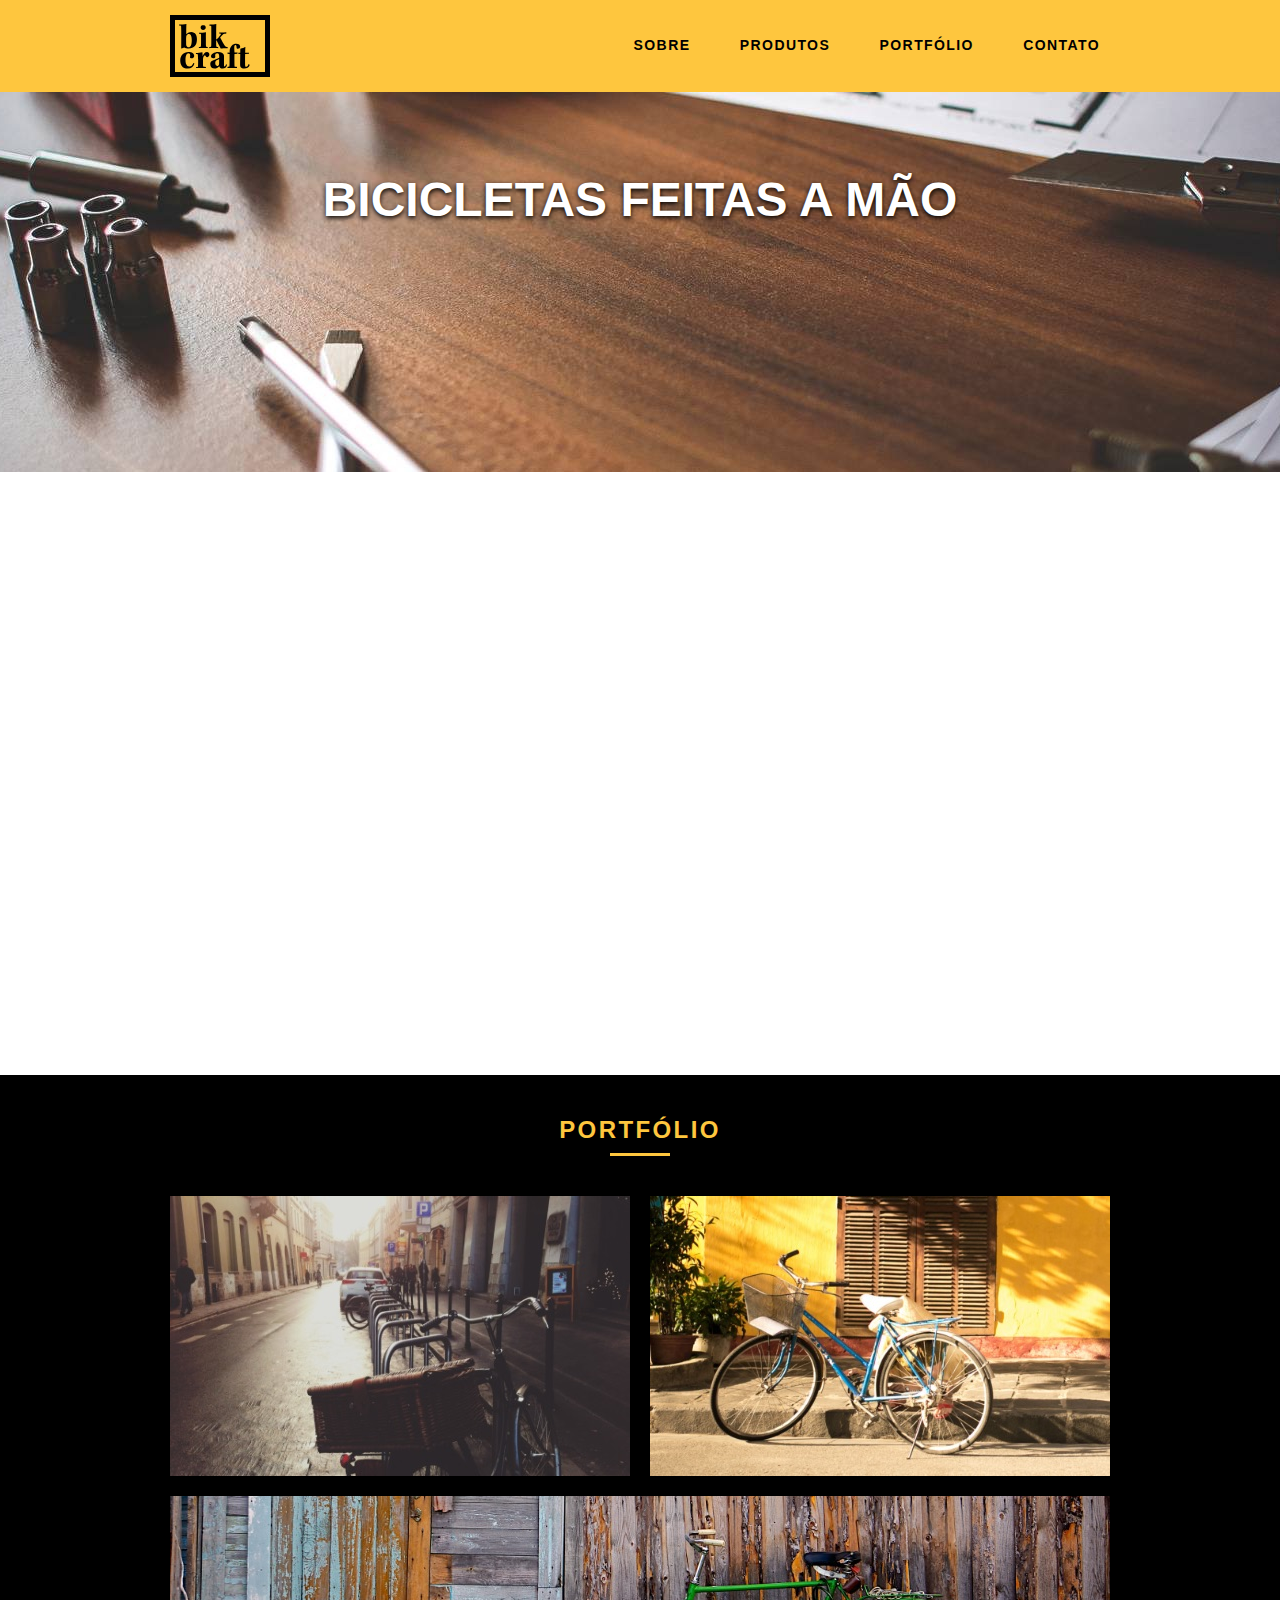
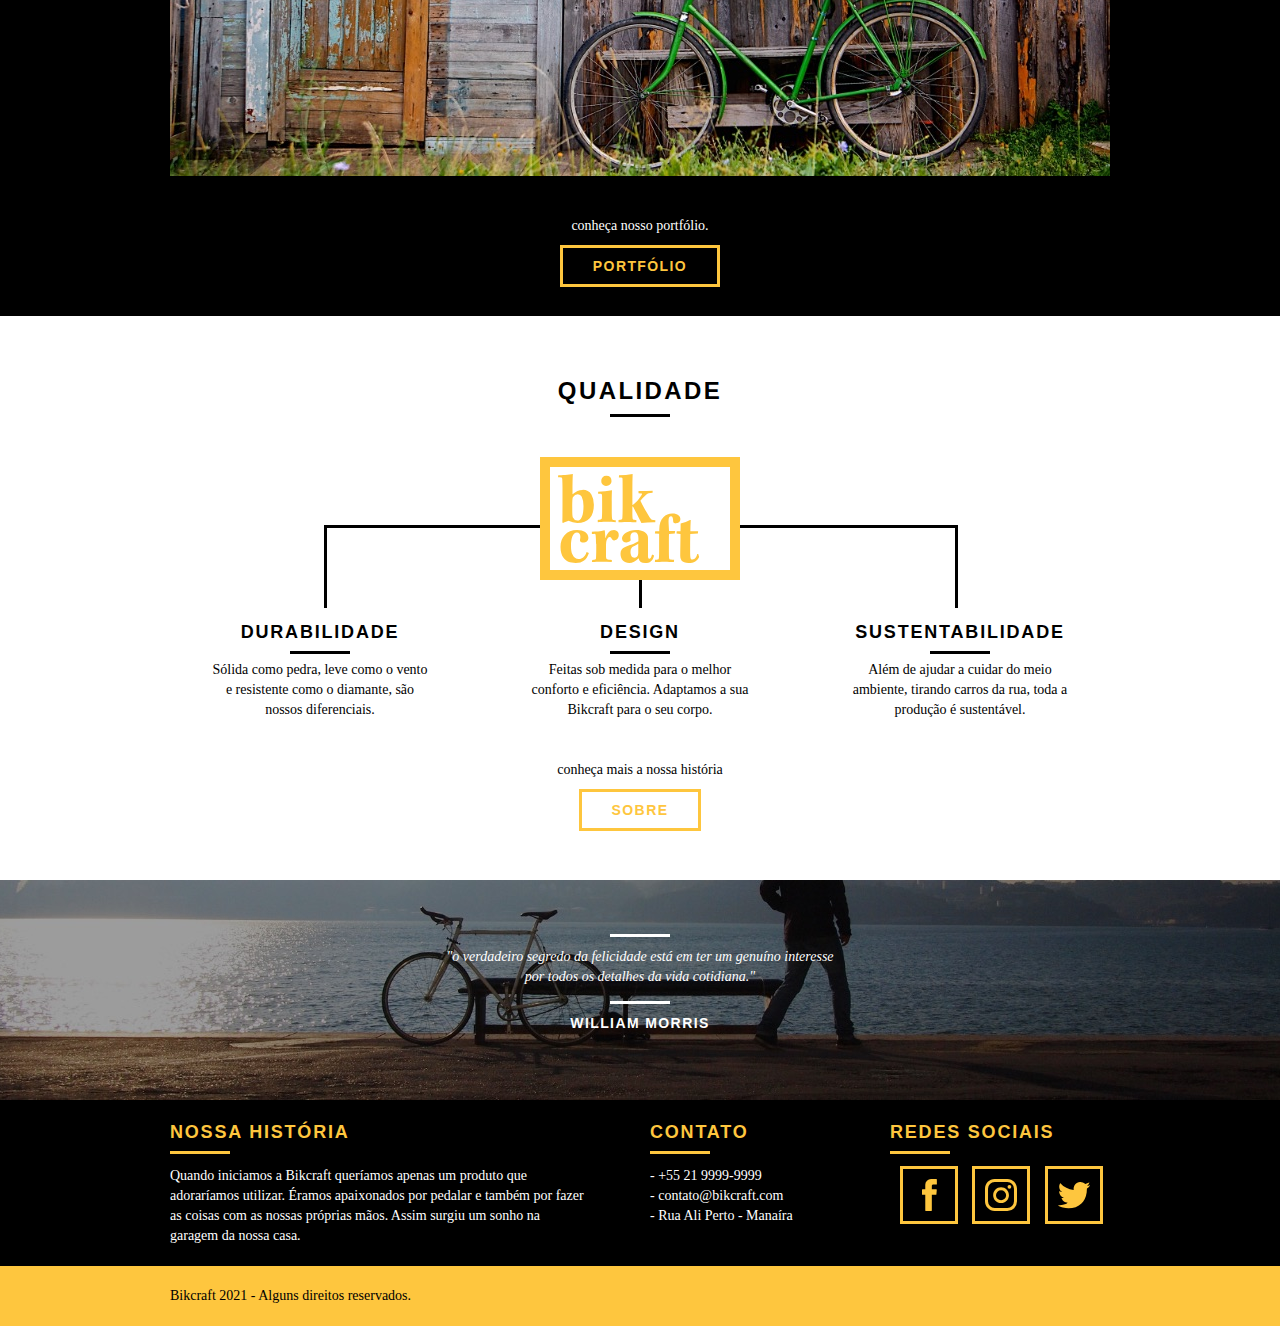
<file: index.html>
<!DOCTYPE html>
<html lang="pt-br">
<head>
    <meta charset="UTF-8">

    <meta name="description" content="Compre a sua bicicleta personalizada na Bikcraft. Possuímos modelos Passeio, Retrô e Esporte.">

	<meta property="og:type" content="website"/>
	<meta property="og:title" content="Bikcraft - Bicicletas Personalizadas"/>
	<meta property="og:description" content="Compre a sua bicicleta personalizada na Bikcraft. Possuímos modelos Passeio, Retrô e Esporte."/>
	<meta property="og:url" content="http://bikcraft.com"/>
	<meta property="og:image" content="http://bikcraft.com/img/og-image.png"/>

    <link rel="shortcut icon" href="seo/favicon.ico">

    <meta name="viewport" content="width=device-width, initial-scale=1.0">
    <link rel="stylesheet" href="css/normalize.css">
    <link rel="stylesheet" href="css/reset.css">
    <link rel="stylesheet" href="css/grid.css">
    <link rel="stylesheet" href="css/style.css">
    <link rel="stylesheet" href="css/responsivo.css">
    <script>document.documentElement.classList.add("js");</script>

    <title>Bikcraft - Bicicletas Personalizadas</title>
</head>
<body>

    <header class="header">
        <div class="container">
            <a href="index.html" class="grid-4">
                <img src="img/bikcraft.svg" alt="Bikcraft">
            </a>
            <nav class="grid-12 header_menu">
                <ul>
                    <li><a href="sobre.html">Sobre</a></li>
                    <li><a href="produtos.html">Produtos</a></li>
                    <li><a href="portfolio.html">Portfólio</a></li>
                    <li><a href="contato.html">Contato</a></li>
                </ul>
            </nav>
        </div>
    </header>

    <section class="introducao">
        <div class="container">
            <h1 data-anime="400" class="fadeInDown">Bicicletas Feitas a Mão</h1>
            <blockquote data-anime="800" class="fadeInDown quote-externo">
                <p>"não tenha nada em sua casa que você não considere útil ou acredita ser bonito"</p>
                <cite>WILLIAM MORRIS</cite>
            </blockquote>
            <a data-anime="1200" href="produtos.html" class="btn">Orçamento</a>
        </div>
    </section>
    <!-- Fecha Introdução -->

    <section class="produtos container fadeInDown" data-anime="1200">
        <h2 class="subtitulo">Produtos</h2>
        <ul class="produtos_lista">
            <li class="grid-1-3">
                <div class="produtos_icone">
                <img src="img/produtos/passeio.svg" alt="Bikecraft Passeio"> 
                </div>
                <h3>PASSEIO</h3>
                <p>Muito melhor do que passear pela orla a vidros fechados.</p>
            </li>
            <li class="grid-1-3">
                <div class="produtos_icone">
                <img src="img/produtos/esporte.svg" alt="Bikecraft Passeio"> 
                </div>
                <h3>ESPORTE</h3>
                <p>Mais rápida do que Forrest Gump, ninguém vai pegar você.</p>
            </li>
            <li class="grid-1-3">
                <div class="produtos_icone">
                <img src="img/produtos/retro.svg" alt="Bikecraft Passeio"> 
                </div>
                <h3>RETRO</h3>
                <p>O passado volta para lembrarmos o que devemos fazer no futuro.</p>
            </li>
        </ul>

        <div class="call">
            <p>clique aqui e veja os detalhes dos produtos</p>
            <a href="produtos.html" class="btn btn-preto">Produtos</a>
        </div>
    </section>
    <!-- Fecha Produtos -->
    
    <section class="portfolio">
        <div class="container">
            <h2 class="subtitulo">Portfólio</h2>
            <ul class="portfolio_lista">
                <li class="grid-8"><img src="img/portfolio/retro.jpg" alt="Bicicleta Retro"></li>
                <li class="grid-8"><img src="img/portfolio/passeio.jpg" alt="Bicicleta Passeio"></li>
                <li class="grid-16"><img src="img/portfolio/esporte.jpg" alt="Bicicleta Esporte"></li>
            </ul>
            <div class="call">
                <p>conheça nosso portfólio.</p>
                <a href="portfolio.html" class="btn">Portfólio</a>
            </div>
        </div>
    </section>
    <!-- Fecha Portfólio-->

    <section class="qualidade container">
        <div class="container">
            <h2 class="subtitulo">Qualidade</h2>
            <img src="img/bikcraft-qualidade.svg" alt="Bikcraft">
            <ul class="qualidade_lista">
                <li class="grid-1-3">
                    <h3>Durabilidade</h3>
                    <p>Sólida como pedra, leve como o vento e resistente como o diamante, são nossos diferenciais.</p>
                </li>
                <li class="grid-1-3">
                    <h3>Design</h3>
                    <p>Feitas sob medida para o melhor conforto e eficiência. Adaptamos a sua Bikcraft para o seu corpo.</p>
                </li>
                <li class="grid-1-3">
                    <h3>Sustentabilidade</h3>
                    <p>Além de ajudar a cuidar do meio ambiente, tirando carros da rua, toda a produção é sustentável.</p>
                </li>
            </ul>
            <div class="call">
                <p>conheça mais a nossa história</p>
                <a href="sobre.html" class="btn btn-preto">Sobre</a>
            </div>
        </div>
    </section>
    <!-- Fecha Qualidade-->

    <div class="quebra">
        <blockquote class="quote-externo container">
            <p>"o verdadeiro segredo da felicidade está em ter um genuíno interesse por todos os detalhes da vida cotidiana."</p>
            <cite>WILLIAM MORRIS</cite>
        </blockquote>
    </div>
    <!-- Fecha Quebra-->

    <footer>
        <div class="footer">
            <div class="container">
                <div class="grid-8 footer_historia">
                    <h3>Nossa História</h3>
                    <p>Quando iniciamos a Bikcraft queríamos apenas um produto que adoraríamos utilizar. Éramos apaixonados por pedalar e também por fazer as coisas com as nossas próprias mãos. Assim surgiu um sonho na garagem da nossa casa.</p>
                </div>
                <div class="grid-4 footer_contato">
                    <h3>Contato</h3>
                    <ul>
                        <li>- +55 21 9999-9999</li>
                        <li>- contato@bikcraft.com</li>
                        <li>- Rua Ali Perto - Manaíra</li>
                    </ul>
                </div>
                <div class="grid-4 footer_redes">
                    <h3>Redes Sociais</h3>
                    <ul>
                        <li><a href="http://facebook.com" target="_blank"><img src="img/redes-sociais/facebook.svg" alt="Facebook Bikcraft"></a></li>
                        <li><a href="http://instagram.com" target="_blank"><img src="img/redes-sociais/instagram.svg" alt="Instagram Bikcraft"></a></li>
                        <li><a href="http://twitter.com" target="_blank"><img src="img/redes-sociais/twitter.svg" alt="Twitter Bikcraft"></a></li>
                    </ul>
                </div>
            </div>
        </div>
        <!-- Fecha Footer -->

        <div class="copyright">
            <div class="container">
                <p class="grid-16">Bikcraft 2021 - Alguns direitos reservados.</p>
            </div>

        </div>
    </footer>


    <script src="js/simple-anime.js"></script>
    <script src="js/script.js"></script>
</body>
</html>
</file>
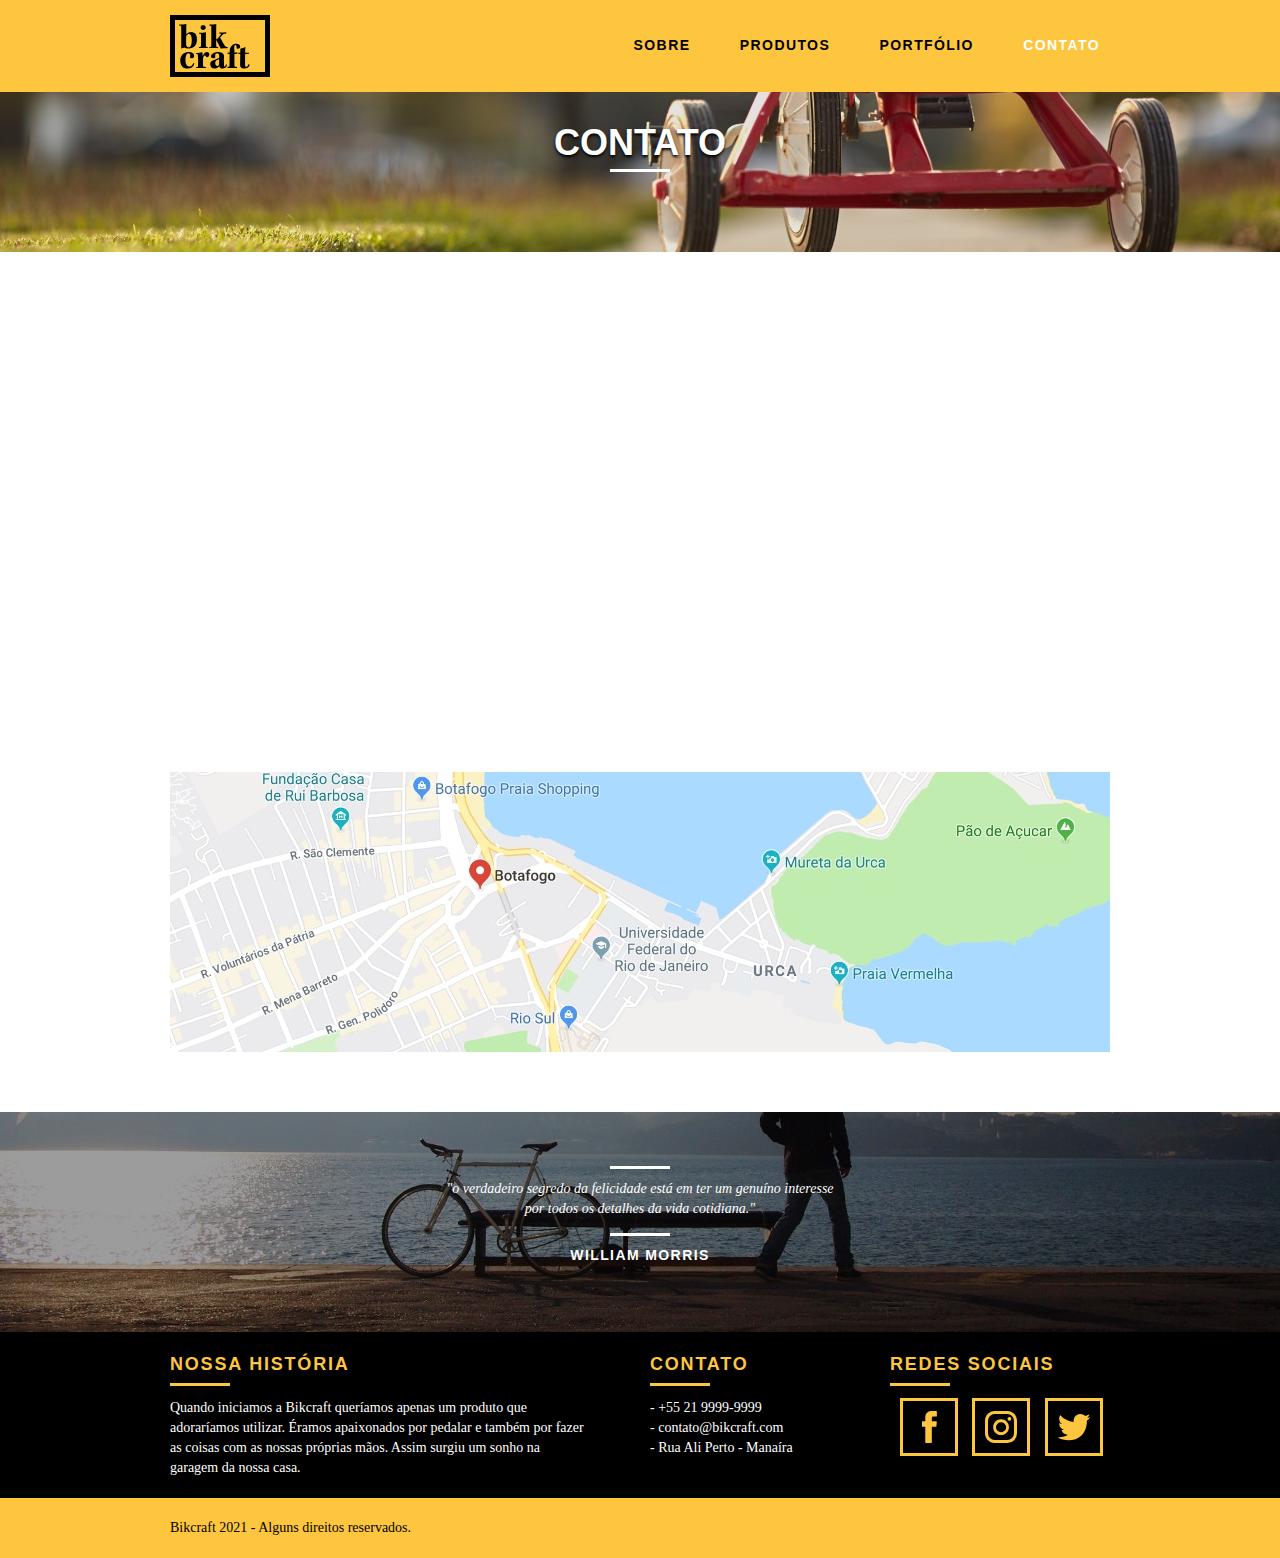
<file: contato.html>
<!DOCTYPE html>
<html lang="pt-br">
<head>
    <meta charset="UTF-8">

    <meta name="description" content="Compre a sua bicicleta personalizada na Bikcraft. Possuímos modelos Passeio, Retrô e Esporte.">

	<meta property="og:type" content="website"/>
	<meta property="og:title" content="Bikcraft - Contato - 83 9999-9999"/>
	<meta property="og:description" content="Compre a sua bicicleta personalizada na Bikcraft. Possuímos modelos Passeio, Retrô e Esporte."/>
	<meta property="og:url" content="http://bikcraft.com/contato.html"/>
	<meta property="og:image" content="http://bikcraft.com/img/og-image.png"/>

    <link rel="shortcut icon" href="seo/favicon.ico">

    <meta name="viewport" content="width=device-width, initial-scale=1.0">
    <link rel="stylesheet" href="css/normalize.css">
    <link rel="stylesheet" href="css/reset.css">
    <link rel="stylesheet" href="css/grid.css">
    <link rel="stylesheet" href="css/style.css">
    <link rel="stylesheet" href="css/contato.css">
    <link rel="stylesheet" href="css/responsivo.css">
    <script>document.documentElement.classList.add("js");</script>

    <title>Bikcraft - Contato - 83 9999-9999</title>
</head>
<body>

    <header class="header">
        <div class="container">
            <a href="index.html" class="grid-4">
                <img src="img/bikcraft.svg" alt="Bikcraft">
            </a>
            <nav class="grid-12 header_menu">
                <ul>
                    <li><a href="sobre.html">Sobre</a></li>
                    <li><a href="produtos.html">Produtos</a></li>
                    <li><a href="portfolio.html">Portfólio</a></li>
                    <li><a href="contato.html" class="menu_ativo">Contato</a></li>
                </ul>
            </nav>
        </div>
    </header>
    <!-- Fecha Menu-->

    <section class="introducao-interna interna_contato">
        <div class="container">
            <h1 data-anime="400" class="fadeInDown">Contato</h1>
            <p data-anime="800" class="fadeInDown">tire suas dúvidas com a gente</p>
        </div>
    </section>

    <section class="contato container fadeInDown" data-anime="1200">
        <form id="form_orcamento" method="POST" action="enviar-sendgrid.php" class="contato_form grid-8 formphp">
            <label for="nome">Nome</label>
            <input type="text" id="nome" name="nome" required>
            <label for="email">E-mail</label>
            <input type="email" id="email" name="email" required>
            <label for="telefone">Telefone</label>
            <input type="text" id="telefone" name="telefone">

            <label class="nao-aparece">Se você não é um robô, deixe em branco.</label>
            <input type="text" class="nao-aparece" name="leaveblank">
            <label class="nao-aparece">Se você não é um robô, não mude este campo.</label>
            <input type="text" class="nao-aparece" name="dontchange" value="http://">

            <label for="mensagem">Mensagem</label>
            <textarea id="mensagem" name="mensagem" required></textarea>
            <button id="enviar" name="enviar" type="submit" class="btn btn-preto">Enviar</button>
        </form>
        <div class="contato_dados grid-8">
            <h3>Dados</h3>
            <span>+55 83 9999 9999</span>
            <span>contato@bikcraft.com</span>
            <span>Rua Ali Perto - Manaíra</span>
			<span>João Pessoa - PB - Brasil</span>
            <h3>Redes Sociais</h3>
            <ul>
                <li><a href="http://facebook.com" target="_blank"><img src="img/redes-sociais/facebook.svg" alt="Facebook Bikcraft"></a></li>
                <li><a href="http://instagram.com" target="_blank"><img src="img/redes-sociais/instagram.svg" alt="Instagram Bikcraft"></a></li>
                <li><a href="http://twitter.com" target="_blank"><img src="img/redes-sociais/twitter.svg" alt="Twitter Bikcraft"></a></li>
            </ul>
        </div>
    </section>

    <section class="container contato_mapa">
        <a href="http://google.com" target="_blank" class="grid-16"><img src="img/endereco-bikcraft.jpg" alt="Endereço da Bikcraft"></a>
    </section>

    <!-- Fecha Contato -->

    <div class="quebra">
        <blockquote class="quote-externo container">
            <p>"o verdadeiro segredo da felicidade está em ter um genuíno interesse por todos os detalhes da vida cotidiana."</p>
            <cite>WILLIAM MORRIS</cite>
        </blockquote>
    </div>
    <!-- Fecha Quebra-->

    <footer>
        <div class="footer">
            <div class="container">
                <div class="grid-8 footer_historia">
                    <h3>Nossa História</h3>
                    <p>Quando iniciamos a Bikcraft queríamos apenas um produto que adoraríamos utilizar. Éramos apaixonados por pedalar e também por fazer as coisas com as nossas próprias mãos. Assim surgiu um sonho na garagem da nossa casa.</p>
                </div>
                <div class="grid-4 footer_contato">
                    <h3>Contato</h3>
                    <ul>
                        <li>- +55 21 9999-9999</li>
                        <li>- contato@bikcraft.com</li>
                        <li>- Rua Ali Perto - Manaíra</li>
                    </ul>
                </div>
                <div class="grid-4 footer_redes">
                    <h3>Redes Sociais</h3>
                    <ul>
                        <li><a href="http://facebook.com" target="_blank"><img src="img/redes-sociais/facebook.svg" alt="Facebook Bikcraft"></a></li>
                        <li><a href="http://instagram.com" target="_blank"><img src="img/redes-sociais/instagram.svg" alt="Instagram Bikcraft"></a></li>
                        <li><a href="http://twitter.com" target="_blank"><img src="img/redes-sociais/twitter.svg" alt="Twitter Bikcraft"></a></li>
                    </ul>
                </div>
            </div>
        </div>
        <!-- Fecha Footer -->

        <div class="copyright">
            <div class="container">
                <p class="grid-16">Bikcraft 2021 - Alguns direitos reservados.</p>
            </div>

        </div>
    </footer>


    <script src="js/simple-anime.js"></script>
    <script src="js/simple-form.js"></script>
    <script src="js/script.js"></script>
</body>
</html>
</file>
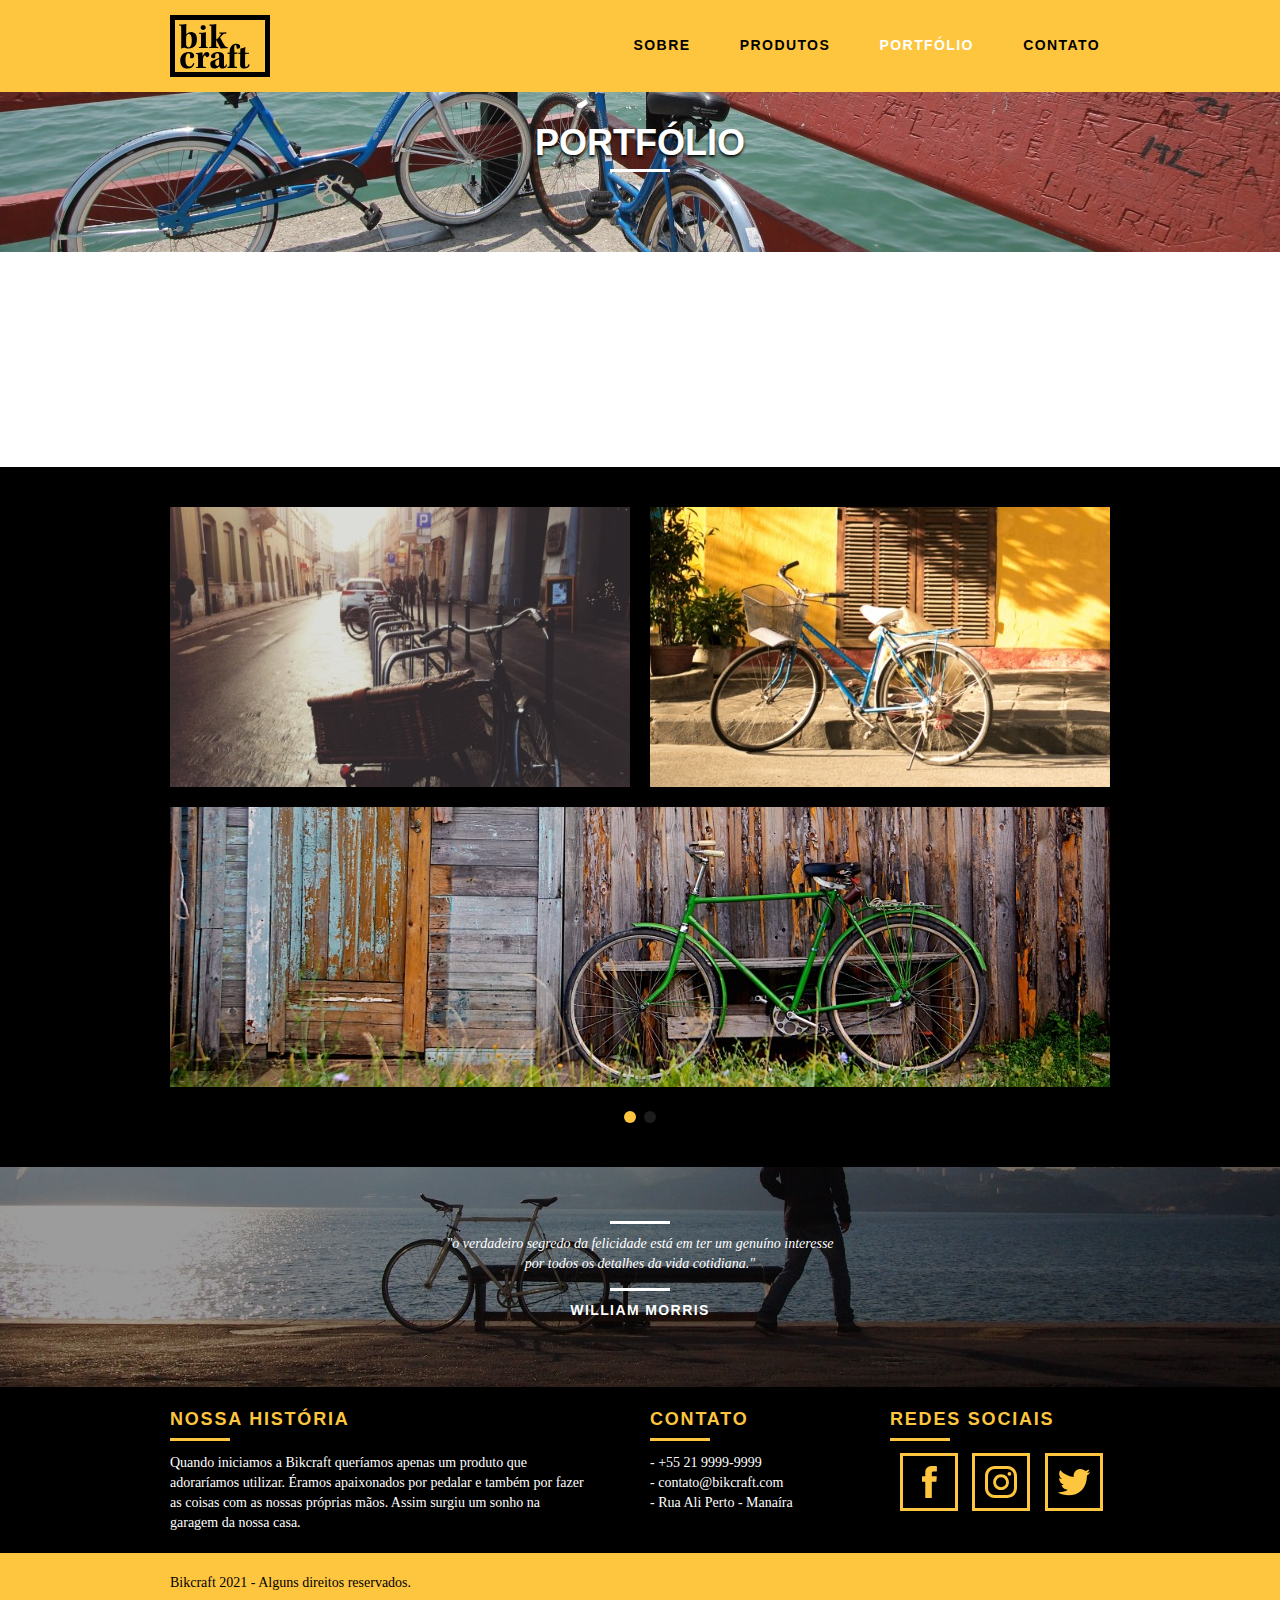
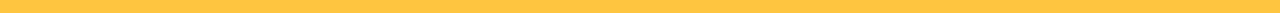
<file: portfolio.html>
<!DOCTYPE html>
<html lang="pt-br">
<head>
    <meta charset="UTF-8">

    <meta name="description" content="Compre a sua bicicleta personalizada na Bikcraft. Possuímos modelos Passeio, Retrô e Esporte.">

	<meta property="og:type" content="website"/>
	<meta property="og:title" content="Bikcraft - Conheça o portfólio de clientes"/>
	<meta property="og:description" content="Compre a sua bicicleta personalizada na Bikcraft. Possuímos modelos Passeio, Retrô e Esporte."/>
	<meta property="og:url" content="http://bikcraft.com/portfolio.html"/>
	<meta property="og:image" content="http://bikcraft.com/img/og-image.png"/>

    <link rel="shortcut icon" href="seo/favicon.ico">

    <meta name="viewport" content="width=device-width, initial-scale=1.0">
    <link rel="stylesheet" href="css/normalize.css">
    <link rel="stylesheet" href="css/reset.css">
    <link rel="stylesheet" href="css/grid.css">
    <link rel="stylesheet" href="css/style.css">
    <link rel="stylesheet" href="css/portfolio.css">
    <link rel="stylesheet" href="css/responsivo.css">
    <script>document.documentElement.classList.add("js");</script>

    <title>Bikcraft - Conheça o portfólio de clientes</title>
</head>
<body>

    <header class="header">
        <div class="container">
            <a href="index.html" class="grid-4">
                <img src="img/bikcraft.svg" alt="Bikcraft">
            </a>
            <nav class="grid-12 header_menu">
                <ul>
                    <li><a href="sobre.html">Sobre</a></li>
                    <li><a href="produtos.html">Produtos</a></li>
                    <li><a href="portfolio.html" class="menu_ativo">Portfólio</a></li>
                    <li><a href="contato.html">Contato</a></li>
                </ul>
            </nav>
        </div>
    </header>

    <section class="introducao-interna interna_portfolio">
        <div class="container">
            <h1 data-anime="400" class="fadeInDown">Portfólio</h1>
            <p data-anime="800" class="fadeInDown">conheça os projetos que amamos mostrar</p>
        </div>
    </section>

    <section class="container fadeInDown" data-slide="quote" data-anime="1200">
        <blockquote class="quote_clientes">
            <p>“Pedalar sempre foi a minha paixão, o que o pessoal da Bikcraft fez foi intensificar o meu amor por esta atividade. Recomendo à todos que amo.”</p>
            <cite>Micael Lopes</cite>
        </blockquote>
        <blockquote class="quote_clientes">
            <p>“Nada melhor do que dar um rolê com a minha Bikcraft na orla. Essa é a minha companheira mais fiel, nunca me traiu e está sempre a minha disposição.”</p>
            <cite>Lucas Vasconcelos</cite>
        </blockquote>
        <blockquote class="quote_clientes">
            <p>“Aqueles que ainda não possuem uma Bikcraft, não sabem o que estão perdendo. A precisão é absurda e a velocidade transcendental. Nunca vida nada igual.”</p>
            <cite>Jonny William</cite>
        </blockquote>
    </section>

    <section class="portfolio">
        <div class="container" data-slide="portfolio">
            <ul class="portfolio_lista">
                <li class="grid-8"><img src="img/portfolio/retro.jpg" alt="Bicicleta Retro"></li>
                <li class="grid-8"><img src="img/portfolio/passeio.jpg" alt="Bicicleta Passeio"></li>
                <li class="grid-16"><img src="img/portfolio/esporte.jpg" alt="Bicicleta Esporte"></li>
            </ul>
            <ul class="portfolio_lista">
                <li class="grid-8"><img src="img/portfolio/passeio.jpg" alt="Bicicleta Passeio"></li>
                <li class="grid-8"><img src="img/portfolio/retro.jpg" alt="Bicicleta Retrô"></li>
                <li class="grid-16"><img src="img/portfolio/esporte.jpg" alt="Bicicleta Esporte"></li>
            </ul>
        </div>
    </section>
    <!-- Fecha Portfólio-->

    <div class="quebra">
        <blockquote class="quote-externo container">
            <p>"o verdadeiro segredo da felicidade está em ter um genuíno interesse por todos os detalhes da vida cotidiana."</p>
            <cite>WILLIAM MORRIS</cite>
        </blockquote>
    </div>
    <!-- Fecha Quebra-->

    <footer>
        <div class="footer">
            <div class="container">
                <div class="grid-8 footer_historia">
                    <h3>Nossa História</h3>
                    <p>Quando iniciamos a Bikcraft queríamos apenas um produto que adoraríamos utilizar. Éramos apaixonados por pedalar e também por fazer as coisas com as nossas próprias mãos. Assim surgiu um sonho na garagem da nossa casa.</p>
                </div>
                <div class="grid-4 footer_contato">
                    <h3>Contato</h3>
                    <ul>
                        <li>- +55 21 9999-9999</li>
                        <li>- contato@bikcraft.com</li>
                        <li>- Rua Ali Perto - Manaíra</li>
                    </ul>
                </div>
                <div class="grid-4 footer_redes">
                    <h3>Redes Sociais</h3>
                    <ul>
                        <li><a href="http://facebook.com" target="_blank"><img src="img/redes-sociais/facebook.svg" alt="Facebook Bikcraft"></a></li>
                        <li><a href="http://instagram.com" target="_blank"><img src="img/redes-sociais/instagram.svg" alt="Instagram Bikcraft"></a></li>
                        <li><a href="http://twitter.com" target="_blank"><img src="img/redes-sociais/twitter.svg" alt="Twitter Bikcraft"></a></li>
                    </ul>
                </div>
            </div>
        </div>
        <!-- Fecha Footer -->

        <div class="copyright">
            <div class="container">
                <p class="grid-16">Bikcraft 2021 - Alguns direitos reservados.</p>
            </div>

        </div>
    </footer>

    
    <script src="js/simple-anime.js"></script>
    <script src="js/simple-slide.js"></script>
    <script src="js/script.js"></script>
</body>
</html>
</file>
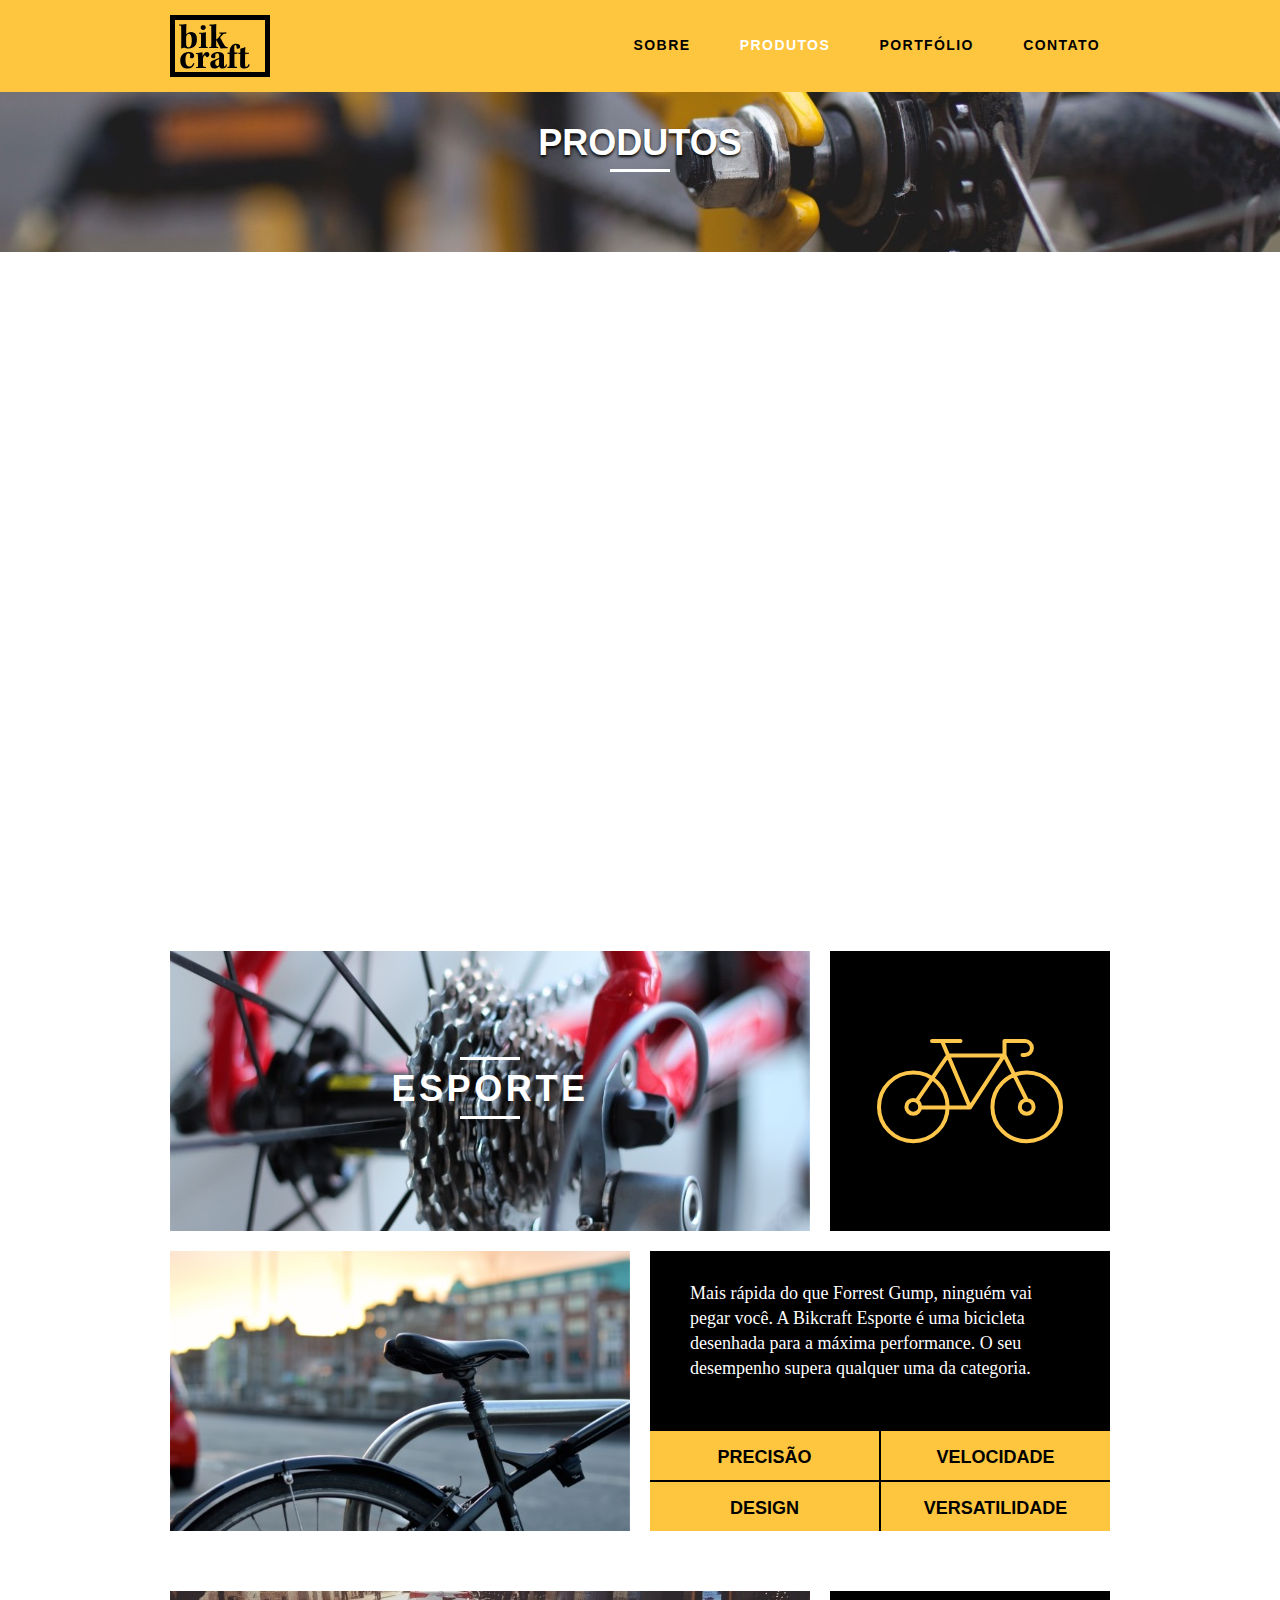
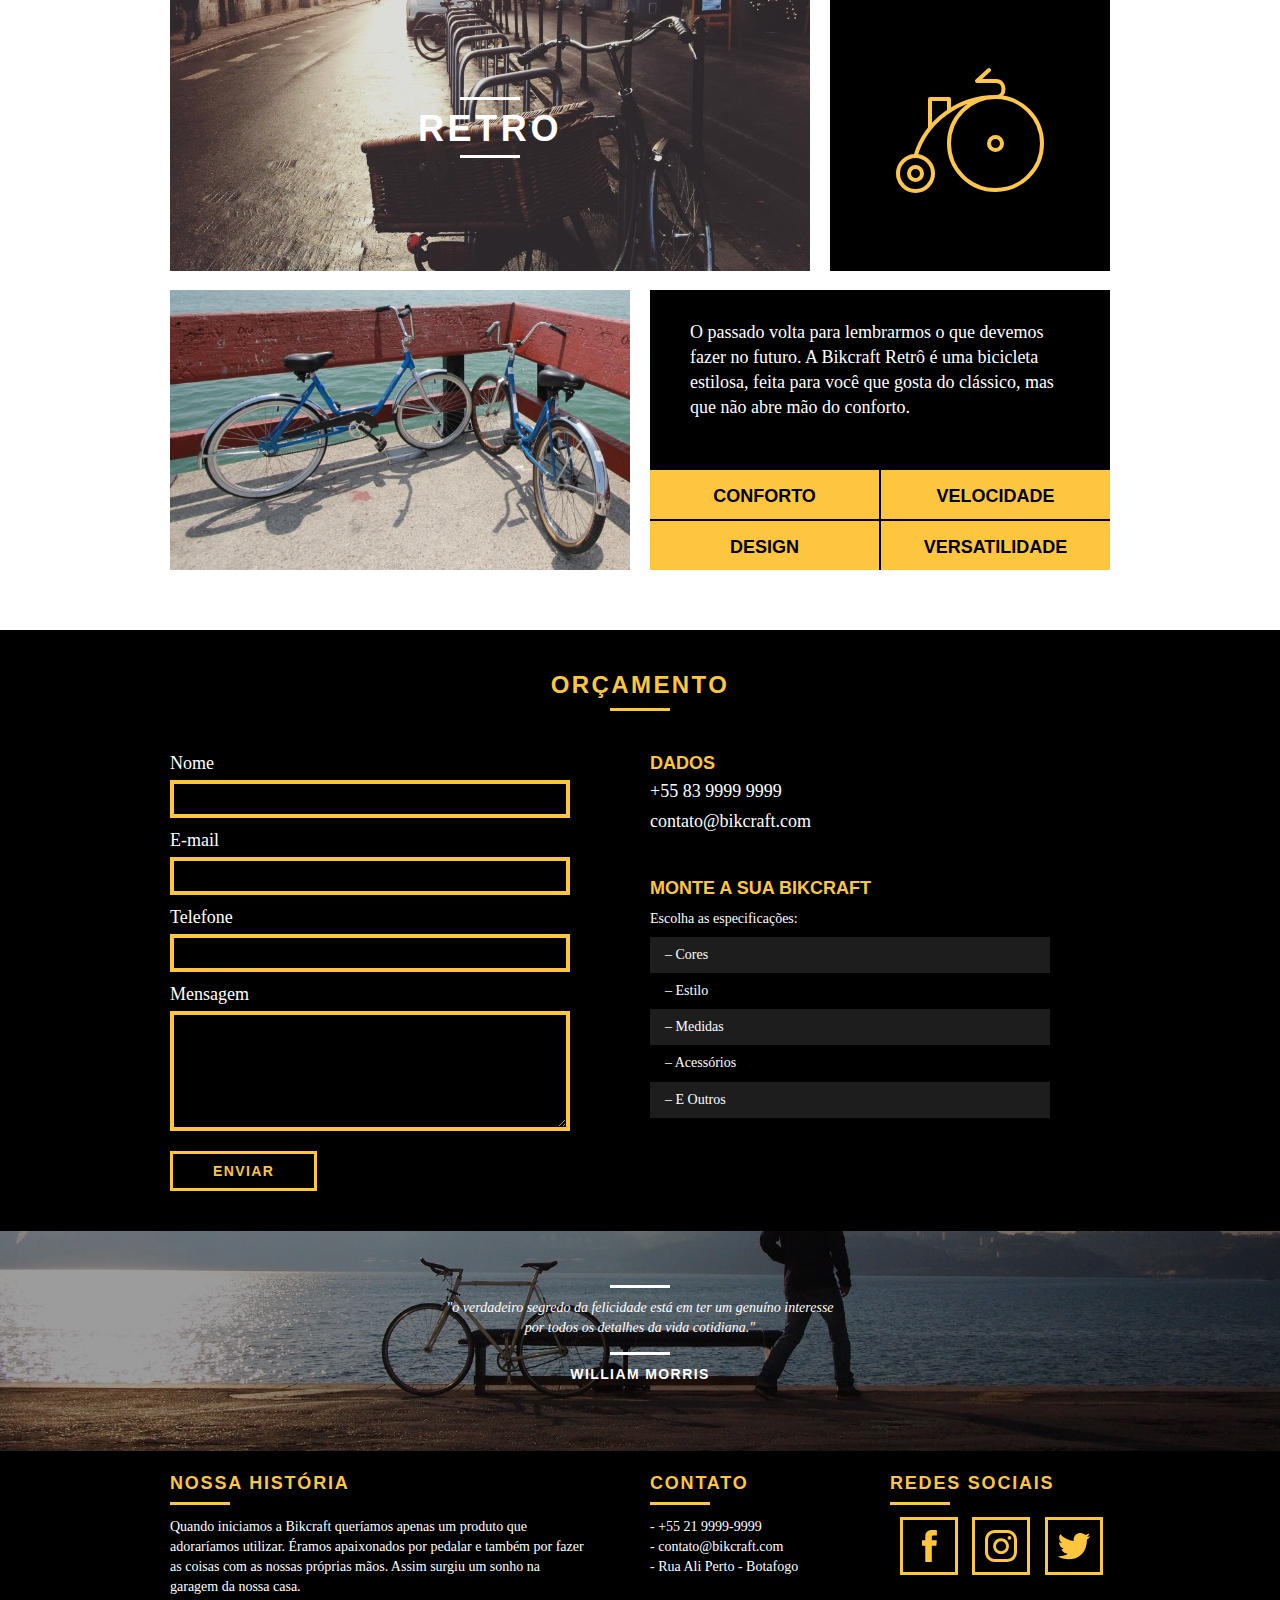
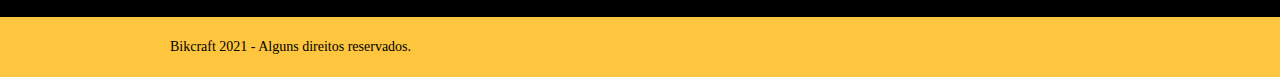
<file: produtos.html>
<!DOCTYPE html>
<html lang="pt-br">
<head>
    <meta charset="UTF-8">

    <meta name="description" content="Compre a sua bicicleta personalizada na Bikcraft. Possuímos modelos Passeio, Retrô e Esporte.">

	<meta property="og:type" content="website"/>
	<meta property="og:title" content="Bikcraft - Conheça as linhas Passeio, Retrô e Esporte"/>
	<meta property="og:description" content="Compre a sua bicicleta personalizada na Bikcraft. Possuímos modelos Passeio, Retrô e Esporte."/>
	<meta property="og:url" content="http://bikcraft.com/produtos.html"/>
	<meta property="og:image" content="http://bikcraft.com/img/og-image.png"/>

    <link rel="shortcut icon" href="seo/favicon.ico">

    <meta name="viewport" content="width=device-width, initial-scale=1.0">
    <link rel="stylesheet" href="css/normalize.css">
    <link rel="stylesheet" href="css/reset.css">
    <link rel="stylesheet" href="css/grid.css">
    <link rel="stylesheet" href="css/style.css">
    <link rel="stylesheet" href="css/produtos.css">
    <link rel="stylesheet" href="css/responsivo.css">
    <script>document.documentElement.classList.add("js");</script>

    <title>Bikcraft - Conheça as linhas Passeio, Retrô e Esporte</title>
</head>
<body>

    <header class="header">
        <div class="container">
            <a href="index.html" class="grid-4">
                <img src="img/bikcraft.svg" alt="Bikcraft">
            </a>
            <nav class="grid-12 header_menu">
                <ul>
                    <li><a href="sobre.html">Sobre</a></li>
                    <li><a href="produtos.html" class="menu_ativo">Produtos</a></li>
                    <li><a href="portfolio.html">Portfólio</a></li>
                    <li><a href="contato.html">Contato</a></li>
                </ul>
            </nav>
        </div>
    </header>
    <!-- Fecha Menu-->

    <section class="introducao-interna interna_produtos">
        <div class="container">
            <h1 data-anime="400" class="fadeInDown">Produtos</h1>
            <p data-anime="800" class="fadeInDown">conheça todos os nossos produtos</p>
        </div>
    </section>

    <section class="container produto_item fadeInDown" data-anime="1200">
        <div class="grid-11">
            <img src="img/produtos/bikcraft-passeio-1.jpg" alt="Bikcraft Passeio"> 
            <h2>Passeio</h2>
        </div>
        <div class="grid-5 produto_icone">
            <img src="img/produtos/passeio.svg" alt="">
        </div>
        <div class="grid-8">
            <img src="img/produtos/bikcraft-passeio-2.jpg" alt="Bikcraft Passeio">
        </div>
        <div class="grid-8 produto_info">
            <p>Muito melhor do que passear pela orla a vidros fechados. A Bikcraft Passeio é uma bicicleta que une conforto e praticidade para o seu dia a dia. Você nunca mais vai querer saber de outra.</p>
            <ul>
                <li>Conforto</li>
                <li>Praticidade</li> 
                <li>Design</li>
                <li>Versatilidade</li>
            </ul>
        </div>
    </section>

    <section class="container produto_item">
        <div class="grid-11">
            <img src="img/produtos/bikcraft-esporte-1.jpg" alt="Bikcraft Esporte"> 
            <h2>Esporte</h2>
        </div>
        <div class="grid-5 produto_icone">
            <img src="img/produtos/esporte.svg" alt="">
        </div>
        <div class="grid-8">
            <img src="img/produtos/bikcraft-esporte-2.jpg" alt="Bikcraft Esporte">
        </div>
        <div class="grid-8 produto_info">
            <p>Mais rápida do que Forrest Gump, ninguém vai pegar você. A Bikcraft Esporte é uma bicicleta desenhada para a máxima performance. O seu desempenho supera qualquer uma da categoria.</p>
            <ul>
                <li>Precisão</li>
                <li>Velocidade</li> 
                <li>Design</li>
                <li>Versatilidade</li>
            </ul>
        </div>
    </section>

    <section class="container produto_item">
        <div class="grid-11">
            <img src="img/produtos/bikcraft-retro-1.jpg" alt="Bikcraft Retro"> 
            <h2>Retro</h2>
        </div>
        <div class="grid-5 produto_icone">
            <img src="img/produtos/retro.svg" alt="Bikcraft Retro">
        </div>
        <div class="grid-8">
            <img src="img/produtos/bikcraft-retro-2.jpg" alt="Bikcraft Retro">
        </div>
        <div class="grid-8 produto_info">
            <p>O passado volta para lembrarmos o que devemos fazer no futuro. A Bikcraft Retrô é uma bicicleta estilosa, feita para você que gosta do clássico, mas que não abre mão do conforto.</p>
            <ul>
                <li>Conforto</li>
                <li>Velocidade</li> 
                <li>Design</li>
                <li>Versatilidade</li>
            </ul>
        </div>
    </section>

    <section class="orcamento">
        <div class="container">
            <h2 class="subtitulo">Orçamento</h2>
            <form id="form_orcamento" method="POST" action="enviar-sendgrid.php" class="form grid-8 formphp">

                <label for="nome">Nome</label>
                <input type="text" id="nome" name="nome" required>
                <label for="email">E-mail</label>
                <input type="email" id="email" name="email" required>
                <label for="telefone">Telefone</label>
                <input type="text" id="telefone" name="telefone">
    
                <label class="nao-aparece">Se você não é um robô, deixe em branco.</label>
                <input type="text" class="nao-aparece" name="leaveblank">
                <label class="nao-aparece">Se você não é um robô, não mude este campo.</label>
                <input type="text" class="nao-aparece" name="dontchange" value="http://">
    
                <label for="mensagem">Mensagem</label>
                <textarea id="mensagem" name="mensagem" required></textarea>
                <button id="enviar" name="enviar" type="submit" class="btn">Enviar</button>
            </form>
            <div class="orcamento_dados grid-8">
                <h3>Dados</h3>
                <span>+55 83 9999 9999</span>
                <span class="dados_email">contato@bikcraft.com</span>
                <h3>Monte a sua bikcraft</h3>
                <p>Escolha as especificações:</p>
                <ul>
                    <li>– Cores</li>
                    <li>– Estilo</li>
                    <li>– Medidas</li>
                    <li>– Acessórios</li>
                    <li>– E Outros</li>
                </ul>
            </div>
        </div>
    </section>
    <!-- Fecha Produtos -->

    <div class="quebra">
        <blockquote class="quote-externo container">
            <p>"o verdadeiro segredo da felicidade está em ter um genuíno interesse por todos os detalhes da vida cotidiana."</p>
            <cite>WILLIAM MORRIS</cite>
        </blockquote>
    </div>
    <!-- Fecha Quebra-->

    <footer>
        <div class="footer">
            <div class="container">
                <div class="grid-8 footer_historia">
                    <h3>Nossa História</h3>
                    <p>Quando iniciamos a Bikcraft queríamos apenas um produto que adoraríamos utilizar. Éramos apaixonados por pedalar e também por fazer as coisas com as nossas próprias mãos. Assim surgiu um sonho na garagem da nossa casa.</p>
                </div>
                <div class="grid-4 footer_contato">
                    <h3>Contato</h3>
                    <ul>
                        <li>- +55 21 9999-9999</li>
                        <li>- contato@bikcraft.com</li>
                        <li>- Rua Ali Perto - Botafogo</li>
                    </ul>
                </div>
                <div class="grid-4 footer_redes">
                    <h3>Redes Sociais</h3>
                    <ul>
                        <li><a href="http://facebook.com" target="_blank"><img src="img/redes-sociais/facebook.svg" alt="Facebook Bikcraft"></a></li>
                        <li><a href="http://instagram.com" target="_blank"><img src="img/redes-sociais/instagram.svg" alt="Instagram Bikcraft"></a></li>
                        <li><a href="http://twitter.com" target="_blank"><img src="img/redes-sociais/twitter.svg" alt="Twitter Bikcraft"></a></li>
                    </ul>
                </div>
            </div>
        </div>
        <!-- Fecha Footer -->

        <div class="copyright">
            <div class="container">
                <p class="grid-16">Bikcraft 2021 - Alguns direitos reservados.</p>
            </div>

        </div>
    </footer>


    <script src="js/simple-anime.js"></script>
    <script src="js/simple-form.js"></script>
    <script src="js/script.js"></script>
</body>
</html>
</file>
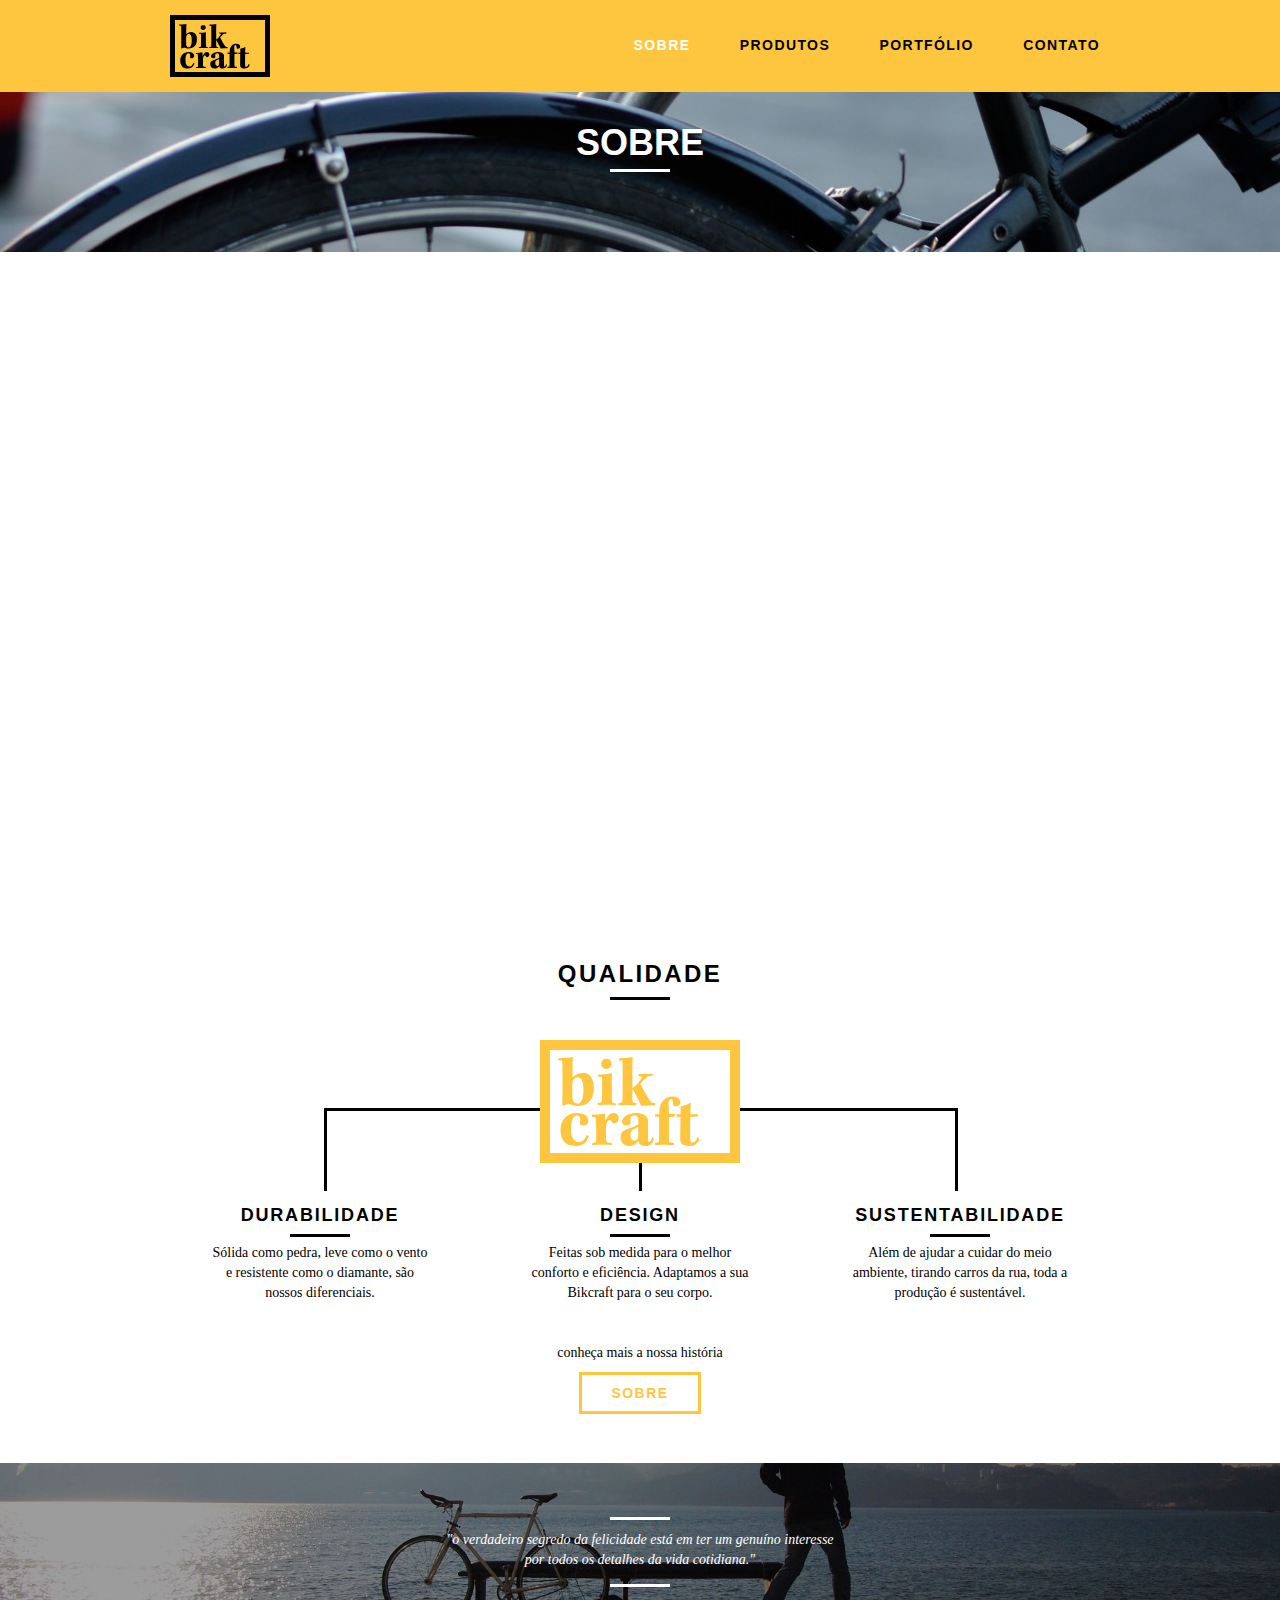
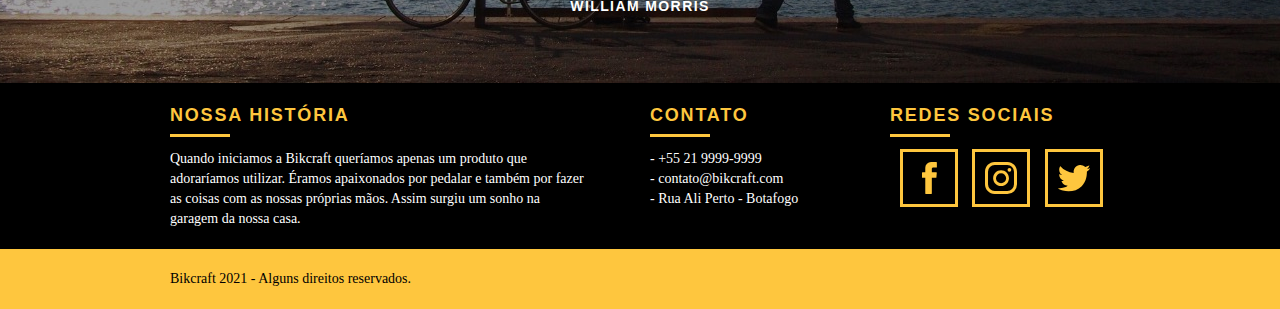
<file: sobre.html>
<!DOCTYPE html>
<html lang="pt-br">
<head>
    <meta charset="UTF-8">

    <meta name="description" content="Compre a sua bicicleta personalizada na Bikcraft. Possuímos modelos Passeio, Retrô e Esporte.">

	<meta property="og:type" content="website"/>
	<meta property="og:title" content="Bikcraft - Saiba mais sobre a gente"/>
	<meta property="og:description" content="Compre a sua bicicleta personalizada na Bikcraft. Possuímos modelos Passeio, Retrô e Esporte."/>
	<meta property="og:url" content="http://bikcraft.com/sobre.html"/>
	<meta property="og:image" content="http://bikcraft.com/img/og-image.png"/>

    <link rel="shortcut icon" href="seo/favicon.ico">

    <meta name="viewport" content="width=device-width, initial-scale=1.0">
    <link rel="stylesheet" href="css/normalize.css">
    <link rel="stylesheet" href="css/reset.css">
    <link rel="stylesheet" href="css/grid.css">
    <link rel="stylesheet" href="css/style.css">
    <link rel="stylesheet" href="css/sobre.css">
    <link rel="stylesheet" href="css/responsivo.css">
    <script>document.documentElement.classList.add("js");</script>

    <title>Bikcraft - Saiba mais sobre a gente</title>
</head>
<body>

    <header class="header">
        <div class="container">
            <a href="index.html" class="grid-4">
                <img src="img/bikcraft.svg" alt="Bikcraft">
            </a>
            <nav class="grid-12 header_menu">
                <ul>
                    <li><a href="sobre.html" class="menu_ativo">Sobre</a></li>
                    <li><a href="produtos.html">Produtos</a></li>
                    <li><a href="portfolio.html">Portfólio</a></li>
                    <li><a href="contato.html">Contato</a></li>
                </ul>
            </nav>
        </div>
    </header>

    <section class="introducao-interna interna_sobre">
        <div class="container">
            <h1 data-anime="400" class="fadeInDown">Sobre</h1>
            <p data-anime="800" class="fadeInDown">conheça mais sobre a bikcraft</p>
        </div>
    </section>

    <section class="missao_sobre container fadeInDown" data-anime="1200">
        <div class="grid-10">
            <h2 class="subtitulo-interno">História, Missão e Visão</h2>
            <p>Quando iniciamos a Bikcraft queriamos apenas um produto que adoraríamos utilizar. Eramos apaixonados por pedalar e também por fazer as coisas com as nossas próprias mãos. Assim surgiu um sonho na garagem da nossa casa.</p>
            <p>Conheça os nossos produtos, pergunte para os nossos clientes e descubra a maravilha de ter uma Bikcraft na sua casa.</p>
        </div>

        <div class="grid-6">
            <h2 class="subtitulo-interno">Valores</h2>
            <ul>
                <li>– Qualidade no processo com</li>
                <li>– Foco no cliente sem perder a</li>
                <li>– Diversão, preservando a</li>
                <li>– Natureza com sustentabilidade</li>
            </ul>
        </div>

        <div class="grid-16 foto-equipe">
            <img src="img/equipe-bikcraft.jpg" alt="Equipe Bikcraft">
        </div>
    </section>

    <!-- Fecha Introdução -->

    <section class="qualidade container">
        <div class="container">
            <h2 class="subtitulo">Qualidade</h2>
            <img src="img/bikcraft-qualidade.svg" alt="Bikcraft">
            <ul class="qualidade_lista">
                <li class="grid-1-3">
                    <h3>Durabilidade</h3>
                    <p>Sólida como pedra, leve como o vento e resistente como o diamante, são nossos diferenciais.</p>
                </li>
                <li class="grid-1-3">
                    <h3>Design</h3>
                    <p>Feitas sob medida para o melhor conforto e eficiência. Adaptamos a sua Bikcraft para o seu corpo.</p>
                </li>
                <li class="grid-1-3">
                    <h3>Sustentabilidade</h3>
                    <p>Além de ajudar a cuidar do meio ambiente, tirando carros da rua, toda a produção é sustentável.</p>
                </li>
            </ul>
            <div class="call">
                <p>conheça mais a nossa história</p>
                <a href="sobre.html" class="btn btn-preto">Sobre</a>
            </div>
        </div>
    </section>
    <!-- Fecha Qualidade-->

    <div class="quebra">
        <blockquote class="quote-externo container">
            <p>"o verdadeiro segredo da felicidade está em ter um genuíno interesse por todos os detalhes da vida cotidiana."</p>
            <cite>WILLIAM MORRIS</cite>
        </blockquote>
    </div>
    <!-- Fecha Quebra-->

    <footer>
        <div class="footer">
            <div class="container">
                <div class="grid-8 footer_historia">
                    <h3>Nossa História</h3>
                    <p>Quando iniciamos a Bikcraft queríamos apenas um produto que adoraríamos utilizar. Éramos apaixonados por pedalar e também por fazer as coisas com as nossas próprias mãos. Assim surgiu um sonho na garagem da nossa casa.</p>
                </div>
                <div class="grid-4 footer_contato">
                    <h3>Contato</h3>
                    <ul>
                        <li>- +55 21 9999-9999</li>
                        <li>- contato@bikcraft.com</li>
                        <li>- Rua Ali Perto - Botafogo</li>
                    </ul>
                </div>
                <div class="grid-4 footer_redes">
                    <h3>Redes Sociais</h3>
                    <ul>
                        <li><a href="http://facebook.com" target="_blank"><img src="img/redes-sociais/facebook.svg" alt="Facebook Bikcraft"></a></li>
                        <li><a href="http://instagram.com" target="_blank"><img src="img/redes-sociais/instagram.svg" alt="Instagram Bikcraft"></a></li>
                        <li><a href="http://twitter.com" target="_blank"><img src="img/redes-sociais/twitter.svg" alt="Twitter Bikcraft"></a></li>
                    </ul>
                </div>
            </div>
        </div>
        <!-- Fecha Footer -->

        <div class="copyright">
            <div class="container">
                <p class="grid-16">Bikcraft 2021 - Alguns direitos reservados.</p>
            </div>

        </div>
    </footer>


    <script src="js/simple-anime.js"></script>
    <script src="js/script.js"></script>
</body>
</html>
</file>
<file: css/grid.css>
*, *:before, *:after {
  -webkit-box-sizing: border-box; 
  -moz-box-sizing: border-box; 
  box-sizing: border-box;
}

.container {
	width: 960px;
	margin: 0 auto;
	padding: 0px;
	position: relative;
}

.container:after, .container:before {
	content: " ";
	display: table;
}

.container:after {
	clear: both;
}

.grid-1, .grid-2, .grid-3, .grid-4, .grid-5, .grid-6, .grid-7, .grid-8, .grid-9, .grid-10, .grid-11, .grid-12, .grid-13, .grid-14, .grid-15, .grid-16, .grid-1-3 {
	float: left;
	margin-left: 10px;
	margin-right: 10px;
}

.grid-1 	{width: 40px;}
.grid-2 	{width: 100px;}
.grid-3 	{width: 160px;}
.grid-4 	{width: 220px;}
.grid-5 	{width: 280px;}
.grid-6 	{width: 340px;}
.grid-7 	{width: 400px;}
.grid-8 	{width: 460px;}
.grid-9 	{width: 520px;}
.grid-10 	{width: 580px;}
.grid-11 	{width: 640px;}
.grid-12 	{width: 700px;}
.grid-13 	{width: 760px;}
.grid-14 	{width: 820px;}
.grid-15 	{width: 880px;}
.grid-16 	{width: 940px;}
.grid-1-3	{width: 300px;}

@media only screen and (min-width: 788px) and (max-width: 979px) {

	.container {
		width: 768px;
	}
	
	.grid-1		{width: 28px;}
	.grid-2		{width: 76px;}
	.grid-3		{width: 124px;}
	.grid-4		{width: 172px;}
	.grid-5		{width: 220px;}
	.grid-6		{width: 268px;}
	.grid-7		{width: 316px;}
	.grid-8		{width: 364px;}
	.grid-9		{width: 412px;}
	.grid-10	{width: 460px;}
	.grid-11	{width: 508px;}
	.grid-12	{width: 556px;}
	.grid-13	{width: 604px;}
	.grid-14	{width: 652px;}
	.grid-15	{width: 700px;}
	.grid-16	{width: 748px;}
	.grid-1-3	{width: 236px;}
	
}
	
	@media only screen and (max-width: 787px) {
	.container {
		width: 300px;
	}
	
	.grid-1, .grid-2, .grid-3, .grid-4, .grid-5, .grid-6, .grid-7, .grid-8, .grid-9, .grid-10, .grid-11, .grid-12, .grid-13, .grid-14, .grid-15, .grid-16, .grid-1-3 {
		width: 300px;
		margin: 0 0 20px 0;
		float: none;
	}
	
	}
</file>
<file: css/style.css>
/* Estilos Gerais */

body{
    font-family: Arial, Helvetica, sans-serif;
}

p {
    font-family: Georgia, 'Times New Roman', Times, serif;
    font-size: 14px;
    line-height: 20px;
}

img {
    display: block;
    max-width: 100%;
}

.btn {
    border: 3px solid #fec63e;
    padding: 10px 30px;
    color: #fec63e;
    font-size: 14px;
    line-height: 20px;
    font-weight: bold;
    text-transform: uppercase;
    letter-spacing: .1em;
}

.btn:hover {
    color: #fff;
    border-color: #fff;
}

.btn-preto:hover {
    color: #000;
    border-color: #000;
}

.subtitulo {
    font-weight: bold;
    font-size: 24px;
    line-height: 30px;
    letter-spacing: .1em;
    color: #000;
    text-transform: uppercase;
    text-align: center;
    margin-bottom: 40px;
}

.subtitulo:after {
    content: "";
    display: block;
    width: 60px;
    height: 3px;
    background-color: #000;
    margin: 8px auto;
}

.subtitulo-interno {
    font-weight: bold;
    font-size: 24px;
    line-height: 30px;
    letter-spacing: .1em;
    color: #000;
    text-transform: uppercase;
    margin-bottom: 20px;
}

.subtitulo-interno:after {
    content: "";
    display: block;
    width: 60px;
    height: 3px;
    background-color: #000;
    margin: 8px 0;
}

/* Header */

.header {
    position: fixed;
    top: 0;
    width: 100%;
    background: #fec63e; /* Amarelo*/
    padding: 15px 0;
    z-index: 10;
}

.header_menu {
    text-align: right;
}

.header_menu ul li {
    display: inline-block;
    margin-left: 25px;
    margin-top: 20px;
}

.header_menu ul li a {
    color: #000;
    font-weight: bold;
    text-transform: uppercase;
    letter-spacing: .1em;
    font-size: 14px;
    line-height: 20px;
    padding: 10px ;
}

.header_menu ul li a:hover{
    color: #fff;
}

.header_menu ul li a.menu_ativo {
    color: #fff;
}

/* Introdução */

.introducao {
    width: 100%;
    height: 380px;
    background: url("../img/bg.jpg") no-repeat center;
    background-size: cover;
    margin-top: 92px;
    text-align: center;
    padding-top: 80px;
}

.introducao h1 {
    font-size: 48px;
    color: #fff;
    font-weight: bold;
    text-transform: uppercase;
    text-shadow: 0 2px 5px #000;
}

.quote-externo {
    max-width: 320px;
    margin: 0 auto;
    color: white;
    margin-bottom: 40px;
}

.quote-externo p {
    font-style: italic;
}

.quote-externo p:before, .quote-externo p:after {
    content: "";
    display: block;
    width: 60px;
    height: 3px;
    background: #fff;
    margin: 14px auto 10px auto;
}

.quote-externo cite{
    font-style: normal;
    font-weight: bold;
    font-size: 14px;
    letter-spacing: .1em;
}

/* Introdução Interna */

.introducao-interna {
    width: 100%;
    height: 160px;
    margin-top: 92px;
    text-align: center;
    color: #fff;
    padding-top: 30px;
    text-shadow: 0 2px 3px #000;
}

.introducao-interna h1 {
    font-size: 36px;
    font-weight: bold;
    text-transform: uppercase;
}

.introducao-interna h1:after{
    content: "";
    display: block;
    width: 60px;
    height: 3px;
    background: #fff;
    margin: 6px auto 10px auto;
}


/* Produtos */

.produtos {
    padding: 60px 0;
}

.produtos_lista li {
    background: #fec63e;
    text-align: center;
}

.produtos_lista li img {
	margin: 0 auto;
}

.produtos_lista li h3 {
    font-weight: bold;
    font-size: 18px;
    line-height: 25px;
    text-transform: uppercase;
    letter-spacing: .1em;
    margin-top: 20px;
}

.produtos_lista li h3:after {
    content: "";
    display: block;
    width: 60px;
    height: 3px;
    background-color: #000;
    margin: 2px auto;
}

.produtos_lista li p {
    padding: 10px 20px 20px 20px;
}

.produtos_icone {
    background: #000;
    padding: 20px;
}

.call {
    padding-top: 40px;
    text-align: center;
    clear: both;
}

.call p {
    margin-bottom: 20px;
}

/* Portfólio */

.portfolio {
    width: 100%;
    background: #000;
    padding: 40px 0;
}

.portfolio .subtitulo {
    color:#fec63e;
}

.portfolio .subtitulo:after {
    background: #fec63e;
}

.portfolio_lista li:last-child {
    margin-top: 20px;
}

.portfolio .call {
    color: #fff;
}

/* Qualidade */

.qualidade {
    padding: 60px 0;
}

.qualidade:after {
    content: "";
    width: 634px;
    height: 83px;
    display: block;
    background: url(../img/linhas.svg) no-repeat center;
    position: absolute;
    top: 209px;
    right: 162px;
    z-index: -1;
}

.qualidade img {
    margin: 0 auto;
}

.qualidade_lista {
    padding-top: 20px;
    overflow: auto;
}

.qualidade_lista li {
    text-align: center;
    padding: 0 40px;
}

.qualidade_lista li h3 {
    font-weight: bold;
    font-size: 18px;
    line-height: 25px;
    text-transform: uppercase;
    letter-spacing: .1em;
    margin-top: 20px;
}

.qualidade_lista li h3:after {
    content: "";
    display: block;
    width: 60px;
    height: 3px;
    background: #000;
    margin: 6px auto;
}

/* Quebra */

.quebra {
    width: 100%;
    height: 220px;
    background: url(../img/bg-footer.jpg) no-repeat center;
    background-size: cover;
    text-align: center;
    padding-top: 40px;
}

.quebra .quote-externo {
    max-width: 400px;
}

/* Footer */

.footer {
    width: 100%;
    background: #000;
    color: #fff;
    padding: 20px 0;
}

.footer h3 {
    font-size: 18px;
    line-height: 25px;
    color: #fec63e;
    text-transform: uppercase;
    letter-spacing: .1em;
    font-weight: bold;
}

.footer h3:after {
    content: "";
    display: block;
    width: 60px;
    height: 3px;
    background: #fec63e;
    margin: 6px 0 12px 0;
}

.footer_historia {
    padding-right: 40px;
}

.footer_contato ul li {
    font-size: 14px;
    line-height: 20px;
    font-family: Georgia, 'Times New Roman', Times, serif;;
}

.footer_redes ul li {
    display: inline-block;
    margin-left: 10px;
}

.footer_redes ul li a {
    padding: 10px;
    display: block;
    border: 3px solid #fec63e;
}

.footer_redes ul li a:hover {
    border-color: #fff;
}

/* Copyright */

.copyright {
    width: 100%;
    height: 60px;
    background: #fec63e;
    padding: 20px 0 20px 0;
}

/* JavaScript */

.js [data-slide] {
    position: relative;
  }
  
.js [data-slide] > * {
    position: absolute;
    top: 0px;
    opacity: 0;
}
  
.js [data-slide] > .active {
    position: relative;
    opacity: 1;
    transition: opacity 500ms;
}

.js [data-slide-nav] {
	display: block;
	text-align: center;
	margin-top: 20px;
}

.js [data-slide-nav] button {
	display: inline-block;
	width: 12px;
	height: 12px;
	margin: 4px;
	border: none;
	padding: 0px;
	border-radius: 6px;
	text-indent: -99px;
	overflow: hidden;
	background: #1d1d1d;
}

.js [data-slide-nav] button.active {
	background: #fec63e;
}

.js [data-anime] {
	opacity: 0;
}

.js .fadeInDown {
	transform: translate3d(0, -20px, 0);
}

.js .anime {
	opacity: 1;
	transform: none;
	transition: opacity 800ms, transform 800ms;
}

.nao-aparece {
    visibility: hidden;
    position: absolute;
    height: 0px;
}

#form-sucesso {
    color: #31aa39;
}

#form-erro {
    color: #f64540;
}
</file>
<file: css/responsivo.css>
/* Tablet */

@media only screen and (min-width: 788px) and (max-width: 979px) {

	/* Qualidade Home */

	.qualidade:after {
		right: 66px;
	}

	.qualidade_lista li {
		padding: 0 10px;
	}

	/* Footer */

	.footer_redes ul li a {
		padding: 6px;
		display: block;
		border: 3px solid #fec63e;
	}

	.footer_redes ul li a img {
		width: 26px;
		height: 26px;
	}

	/* Produtos */
	.produto_item h2 {
		top: -150px;
		margin-bottom: -56px;
	}

	.produto_icone {
		padding: 41px 0;
	}

	.produto_info p {
		font-size: 14px;
		line-height: 20px;
		padding: 20px 30px;
		height: 122px;
	}

	.produto_info ul li {
		width: 181px;
		height: 49px;
	}
	
}

/* Smartphone - MOBILE */

@media only screen and (max-width: 787px) {

	/* Header */

	.header {
		position: relative;
		padding-bottom: 0px;
	}

	.header img {
		margin: 0 auto 10px auto;
	}

	.header_menu {
		text-align: center;
	}

	.header_menu ul li {
		margin: 5px;
	}

	.header_menu ul li a {
		border: 4px solid #000;
		width: 136px;
		display: block;
		float: left;
	}

	.header_menu ul li a:hover {
		border-color: #fff;
	}

	.header_menu ul li a.menu_ativo {
		border-color: #fff;
	}

	/* Introdução */

	.introducao {
		margin-top: 0px;
		padding-top: 50px;
		background: url("../img/bg-mobile.jpg") no-repeat center;
		background-size: cover;
	}

	.introducao h1 {
		font-size: 36px;
	}

	/* Introdução Interna */

	.introducao-interna {
		margin-top: 0px;
	}

	/* Call */

	.call {
		padding-top: 10px;
	}

	/* Qualidade Home */

	.qualidade:after {
		display: none;
	}

	/* Sobre */

	.missao_sobre p {
		font-size: 16px;
		line-height: 20px;
		padding-right: 0px;
	}

	.missao_sobre ul li {
		font-size: 16px;
		line-height: 25px;;
	}

	/* Produtos */

	.produto_item h2 {
		top: -100px;
		margin-bottom: -68px;
	}
	
	.produto_icone {
		padding: 41px 0;
	}
	
	.produto_info p {
		font-size: 14px;
		line-height: 20px;
		height: auto;
		padding: 20px 30px;
	}
	
	.produto_info ul li {
		width: 149px;
		height: 49px;
		font-size: 14px;
		line-height: 20px;
		padding-top: 14px;
	}

	.form {
		padding-right: 0px;
	}

	.orcamento_dados ul {
		padding-right: 0px;
	}

	/* Contato */

	.contato_form {
		padding-right: 0px;
		margin-bottom: 40px;
	}
}
</file>
<file: css/contato.css>
.interna_contato {
	background: url("../img/bg-contato.jpg") no-repeat center;
	background-size: cover;
}

/*Orçamento*/

.contato {
	padding: 40px 0;
}

.contato_form {
	padding-right: 60px;
}

.contato_form label{
	display: block;
	font-family: Georgia, "Times New Roman", serif;
	font-size: 18px;
	line-height: 25px;
	margin-bottom: 4px;
}

.contato_form input {
	display: block;
	width: 100%;
	border: 4px solid #fec63e;
	background: none;
	padding: 7px 10px;
	margin-bottom: 10px;
	outline: none;
	font-size: 14px;
	font-family: Georgia, "Times New Roman", serif;
}

.contato_form textarea {
	display: block;
	width: 100%;
	height: 120px;
	border: 4px solid #fec63e;
	background: none;
	padding: 7px 10px;
	margin-bottom: 20px;
	outline: none;
	font-size: 14px;
	font-family: Georgia, "Times New Roman", serif;
}

.contato_form button {
	padding: 7px 40px;
	background: none;
	cursor: pointer;
}

.orcamento_dados {
	color: #fff;
}

.contato_dados h3{
	font-size: 18px;
	line-height: 25px;
	text-transform: uppercase;
	color: #fec63e;
	font-weight: bold;
}

.contato_dados span {
	display: block;
	font-size: 18px;
	line-height: 30px;
	font-family: Georgia, "Times New Roman", serif;
}

.contato_dados span:nth-of-type(even) {
	margin-bottom: 30px;
}

.contato_dados ul {
	margin-top: 10px;
}

.contato_dados ul li {
	display: inline-block;
	margin-right: 10px;
}

.contato_dados ul li a {
	border: 3px solid #fec63e;
	display: block;
	padding: 10px;
}

.contato_dados ul li a:hover {
	border-color: #000;
}

.contato_mapa {
	margin-bottom: 60px;
}
</file>
<file: css/portfolio.css>
.interna_portfolio {
	background: url("../img/bg-portfolio.jpg") no-repeat center;
	background-size: cover;
}

.quote_clientes {
	padding: 60px 0;
	max-width: 460px;
	margin: auto;
}

.quote_clientes p {
	text-align: center;
	font-family: Georgia, 'Times New Roman', Times, serif;
	font-size: 18px;
	line-height: 25px;
	font-style: italic;
	margin-bottom: 20px;
}

.quote_clientes cite {
	font-weight: bold;
	font-size: 18px;
	float: right;
	font-style: normal;
}
</file>
<file: css/produtos.css>
.interna_produtos {
	background: url("../img/bg-produtos.jpg") no-repeat center;
	background-size: cover;
}

.produto_item {
	padding-top: 60px;
}

.produto_item h2 {
	font-size: 36px;
	text-transform: uppercase;
	letter-spacing: .1em;
	font-weight: bold;
	position: relative;
	top: -180px;
	text-align: center;
	color: #fff;
	margin-bottom: -56px;
}

.produto_item h2:after, .produto_item h2:before {
	content: "";
	display: block;
	width: 60px;
	height: 3px;
	background: #fff;
	margin: 6px auto 8px auto;
}

.produto_icone {
	background: #000;
	padding: 70px 0;
}

.produto_icone img {
	margin: 0 auto;
}

.produto_info {
	background: #000;
}

.produto_info p {
	color: #fff;
	font-size: 18px;
	line-height: 25px;
	padding: 30px 40px;
	height: 180px;
}

.produto_info ul li {
	background: #fec63e;
	text-transform: uppercase;
	font-weight: bold;
	font-size: 18px;
	line-height: 20px;
	float: left;
	width: 229px;
	height: 49px;
	text-align: center;
	padding-top: 16px;
}

.produto_info ul li:nth-child(1), .produto_info ul li:nth-child(2)  {
	margin-bottom: 2px;
}

.produto_info ul li:nth-child(even) {
	margin-left: 2px;
}

/* Orçamento */

.orcamento {
	background: #000;
	width: 100%;
	margin-top: 60px;
	padding: 40px 0;
}

.orcamento h2 {
	color: #fec63e;
}

.orcamento h2:after {
	background: #fec63e;
}

.form {
	padding-right: 60px;
}

.form label {
	display: block;
	color: #fff;
	font-family: Georgia, 'Times New Roman', Times, serif;
	font-size: 18px;
	line-height: 25px;
	margin-bottom: 4px;
}

.form input {
	display: block;
	width: 100%;
	border: 4px solid #fec63e;
	background: none;
	color: #fff;
	padding: 7px 10px;
	margin-bottom: 10px;
	outline: none;
	font-size: 14px;
	font-family: Georgia, 'Times New Roman', Times, serif;
}

.form textarea {
	display: block;
	width: 100%;
	height: 120px;
	border: 4px solid #fec63e;
	background: none;
	color: #fff;
	padding: 7px 10px;
	margin-bottom: 20px;
	outline: none;
	font-size: 14px;
	font-family: Georgia, "Times New Roman", serif;
}

.form button {
	padding: 7px 40px;
	background: none;
	cursor: pointer;
}

.orcamento_dados {
	color: #fff;
}

.orcamento_dados h3 {
	font-size: 18px;
	line-height: 25px;
	text-transform: uppercase;
	color: #fec63e;
	font-weight: bold;
}

.orcamento_dados span {
	display: block;
	font-size: 18px;
	line-height: 30px;
	font-family: Georgia, "Times New Roman", serif;
}

.dados_email {
	margin-bottom: 40px;
}

.orcamento_dados ul {
	padding-right: 60px;
}

.orcamento_dados ul li {
	font-family: Georgia, "Times New Roman", serif;
	font-size: 14px;
	padding: 10px 15px;
}

.orcamento_dados ul li:nth-child(odd) {
	background: #1d1d1d;
}

.orcamento_dados p {
	margin: 8px 0;
}
</file>
<file: css/sobre.css>
.interna_sobre {
	background: url("../img/bg-sobre.jpg") no-repeat center;
	background-size: cover;
}

.missao_sobre {
	padding-top: 60px;
}

.missao_sobre p {
	font-size: 18px;
	line-height: 25px;
	margin-bottom: 1em;
	padding-right: 60px;
}

.missao_sobre ul li {
	font-family: Georgia, 'Times New Roman', Times, serif;
	font-size: 18px;
	line-height: 30px;
}

.foto-equipe {
	padding-top: 20px;
}
</file>
